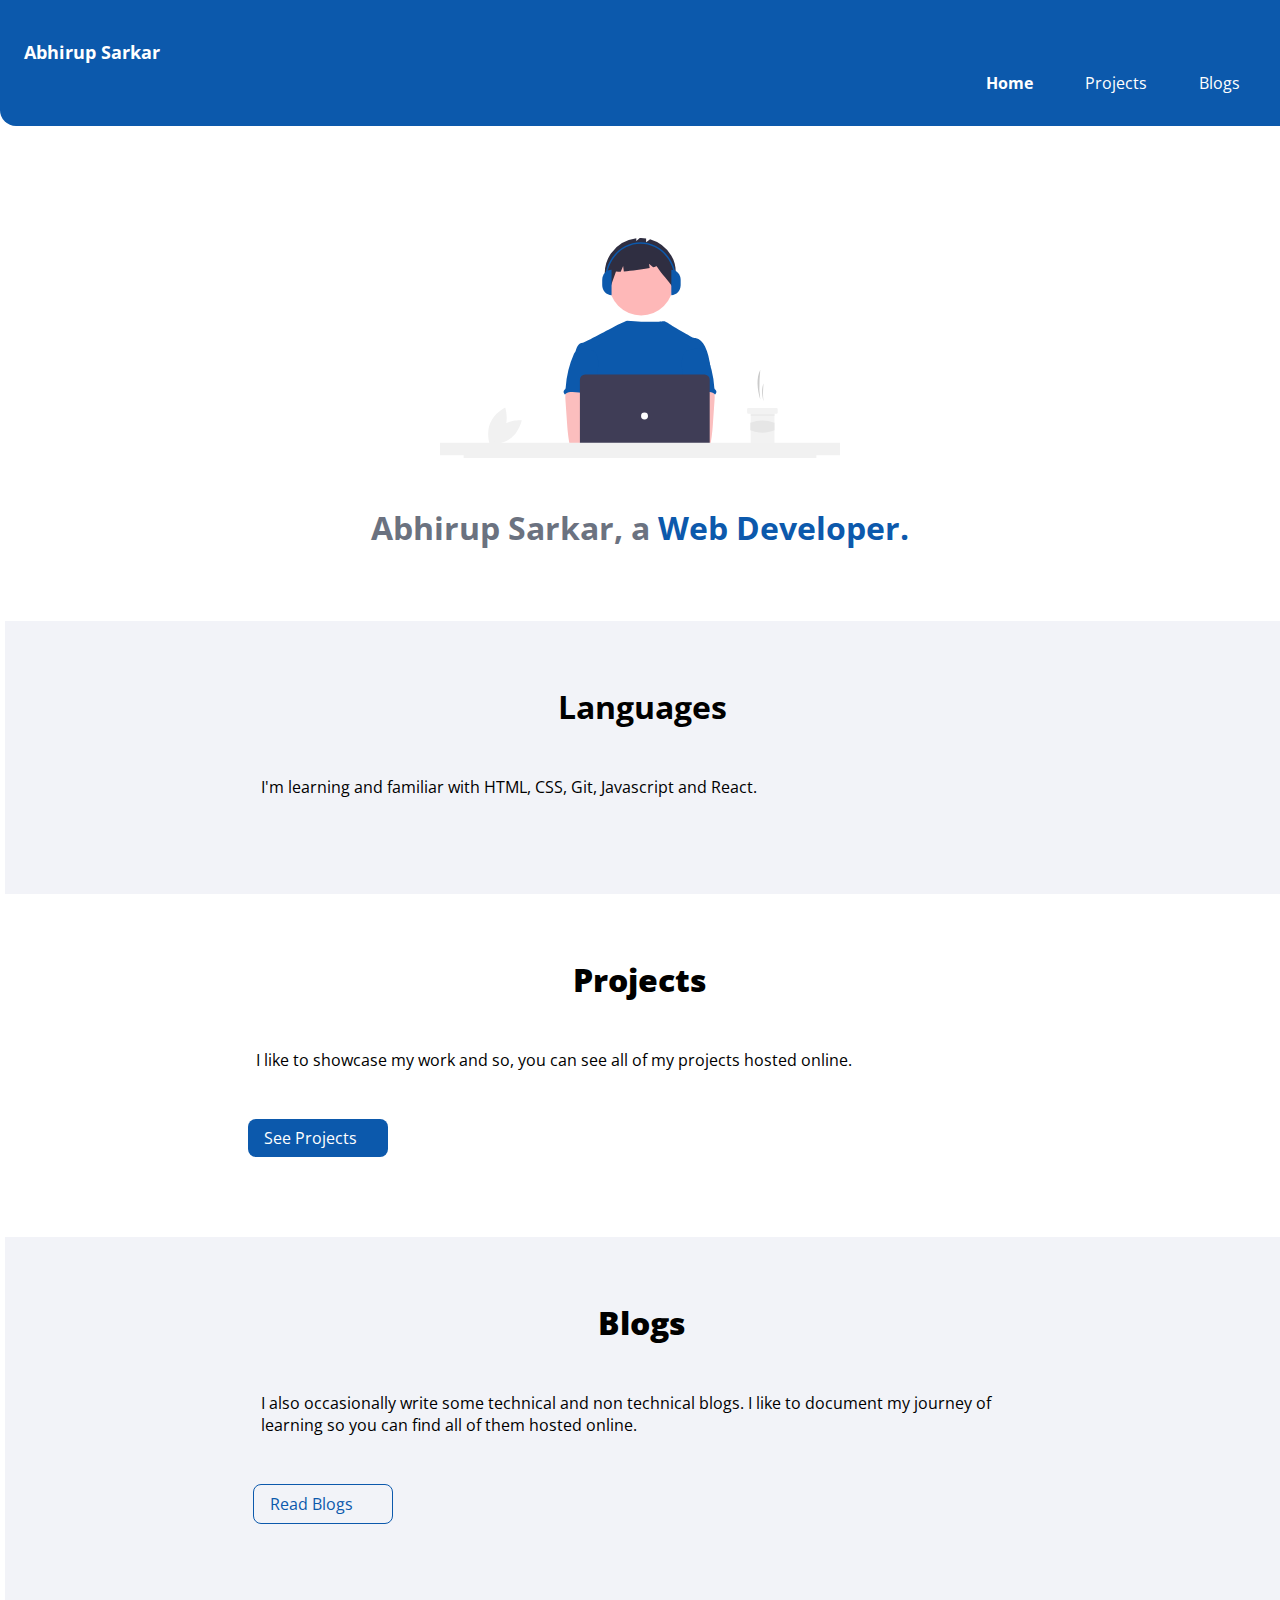
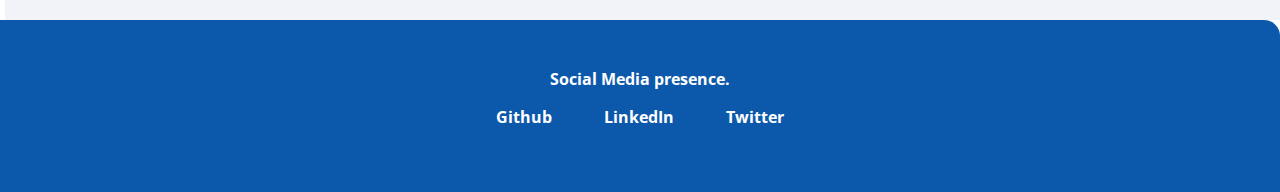
<file: index.html>
<!DOCTYPE html>
<html lang="en">

<head>
  <meta charset="UTF-8">
  <meta name="viewport" content="width=device-width, initial-scale=1.0">
  <title> Abhirup Sarkar</title>
  <link href="/style.css" rel="stylesheet" />
  
</head>

<body>
  <!-- @Nav -->
  <nav class="navigation">
    <div class="nav-brand">Abhirup Sarkar</div>
    <ul class="list-non-bullet nav-pills">
      <li class="list-item-inline">
        <a class="link link-active" href="/index.html">Home</a>
      </li>
      <li class="list-item-inline">
        <a class="link" href="/lib/projects.html">Projects</a>
      </li>
      <li class="list-item-inline">
        <a class="link" href="/lib/blogs.html">Blogs</a>
      </li>
    </ul>
  </nav>
  <!-- @header -->
  <header class="hero">
    <img class="hero-img" src="/Images/Hero.svg" />
    <h1 class="hero-heading">Abhirup Sarkar, a <span class="hero-heading-main">Web Developer.</span></h1>
  </header>
  <!-- Off-white section -->
  <section class="section ow">
    <div class="container container-center">
    <h1 class = "section__heading">Languages</h1>
    <p class = "description">I'm learning and familiar with HTML, CSS, Git, Javascript and React.
    </p>
    
    </div>
    
  </section>
  <!-- @Section -->
  <section class="section">
    <div class="container container-center ">
      <h1 class = "section__heading"><strong>Projects</strong></h1>
      <p class = "description">I like to showcase my work and so, you can see all of my projects hosted online.
      </p>        
    </div>
    <a class="link link-primary" href="https://twitter.com/">See Projects</a>
  </section>
    <section class="section ow">
      <div class="container container-center">
      <h1 class = "section__heading"><strong>Blogs</strong></h1>
      <p class = "description">I  also occasionally write some technical and non technical blogs. I like to document my journey of learning so you can find all of them hosted online.</p>
      </div>
      <a class="link link-secondary" href="https://www.facebook.com/">Read Blogs</a>
    </section>
    
    
  </section>
  <footer class="footer">
    <p><strong>Social Media presence.</strong></p>
    <ul class="social-links list-non-bullet  ">
      <li class="list-item-inline"><a class="link" href="https://github.com/Abhirup-Sarkar/">Github</a></li>
      <li class="list-item-inline"><a class="link" href="https://www.linkedin.com/in/abhirup-sarkar08/">LinkedIn</a></li>
      <li class="list-item-inline"><a class="link" href="https://twitter.com/Abhirup_Skr">Twitter</a></li>
    </ul>
  </footer>

</body>

</html>
</file>
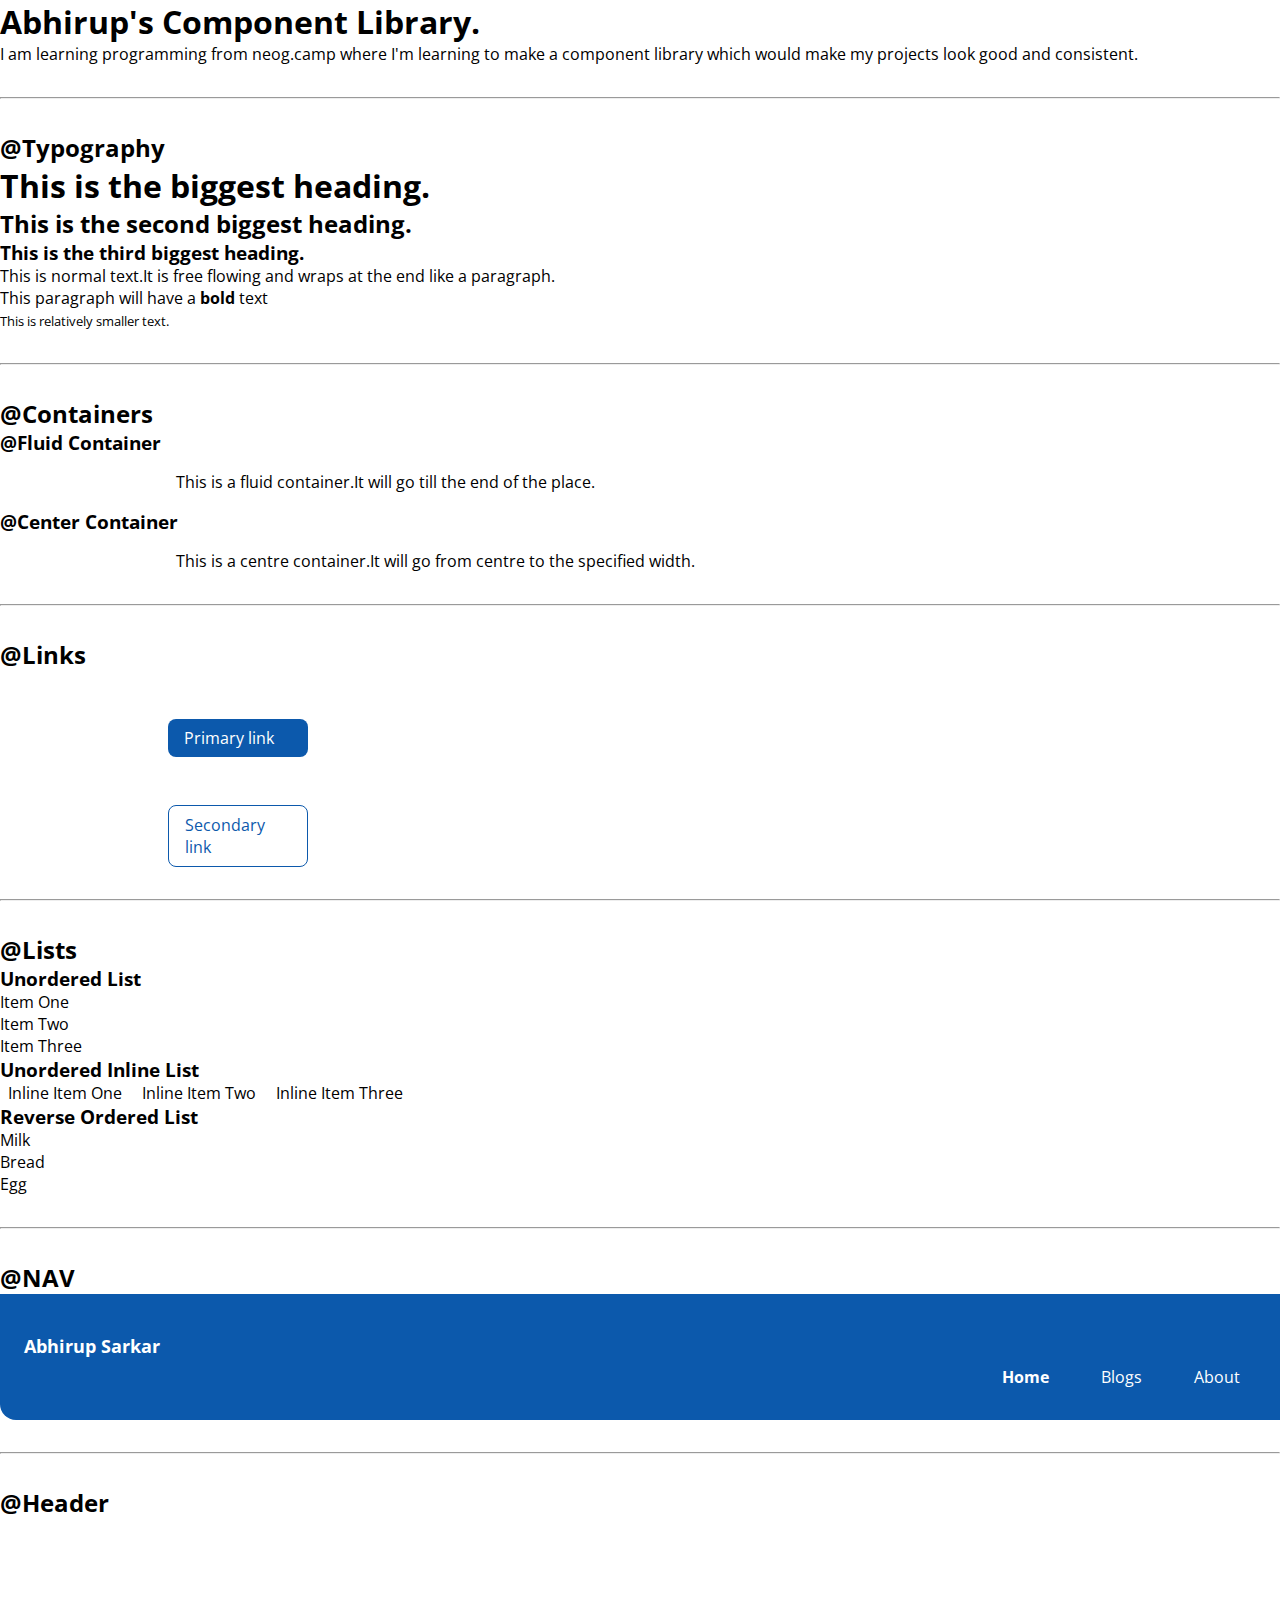
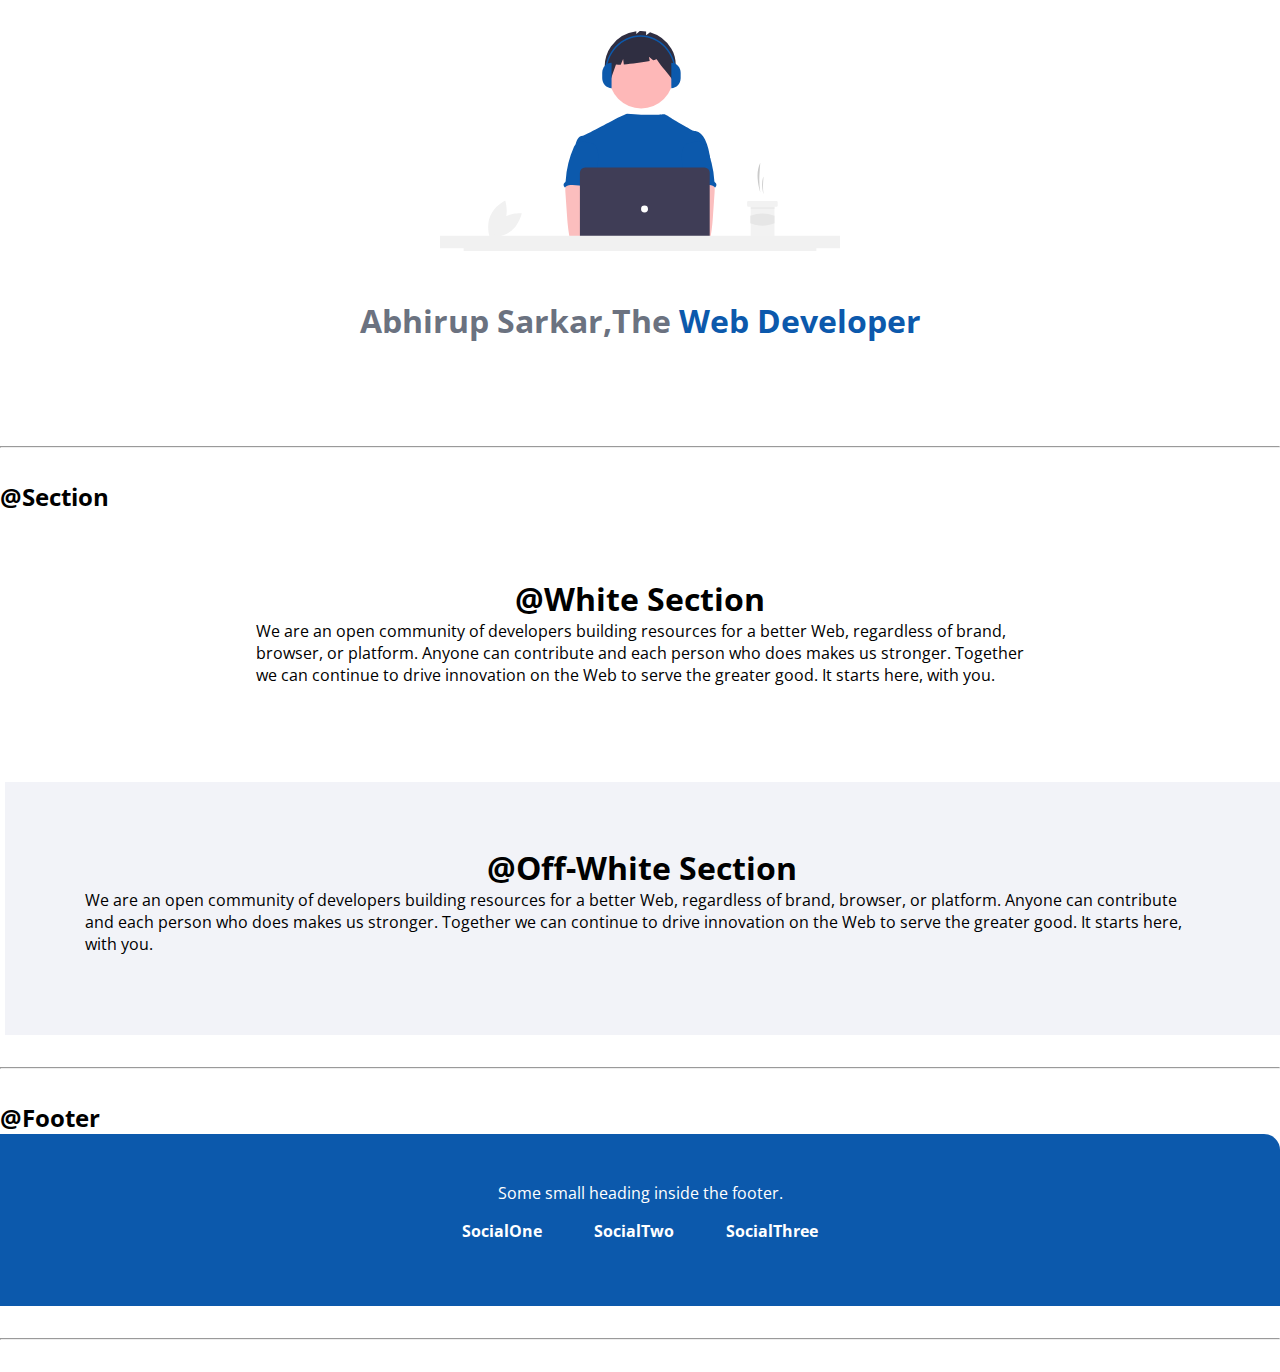
<file: lib/components.html>
<!DOCTYPE html>
<html lang="en">

<head>
  <meta charset="UTF-8" />
  <meta name="viewport" content="width=device-width, initial-scale=1.0" />
  <title>Component Library</title>
  <link href="/style.css" rel="stylesheet" />
</head>

<body>
  <h1>Abhirup's Component Library.</h1>
  <p>
    I am learning programming from neog.camp where I'm learning to make a
    component library which would make my projects look good and consistent.
  </p>

  <hr />

  <h2>@Typography</h2>
  <h1>This is the biggest heading.</h1>
  <h2>This is the second biggest heading.</h2>
  <h3>This is the third biggest heading.</h3>
  <p>
    This is normal text.It is free flowing and wraps at the end like a
    paragraph.
  </p>
  <p>This paragraph will have a <strong>bold</strong> text</p>
  <small>This is relatively smaller text.</small>

  <hr />

  <h2>@Containers</h2>
  <h3>@Fluid Container</h3>
  <div class="container">This is a fluid container.It will go till the end of the place.</div>
  <h3>@Center Container</h3>
  <div class="container container-center">
    This is a centre container.It will go from centre to the specified width.
  </div>

  <hr />

  <h2>@Links</h2>
  <a class="link link-primary" href="https://twitter.com/">Primary link</a>
  <a class="link link-secondary" href="https://www.facebook.com/">Secondary link</a>
  <hr>
  <h2>@Lists</h2>
  <h3>Unordered List</h3>
  <ul class="list-non-bullet">
    <li>Item One</li>
    <li>Item Two</li>
    <li>Item Three</li>
  </ul>
  <h3>Unordered Inline List</h3>
  <ul>
    <li class="list-item-inline">Inline Item One</li>
    <li class="list-item-inline">Inline Item Two</li>
    <li class="list-item-inline">Inline Item Three</li>
  </ul>
  <h3>Reverse Ordered List</h3>
  <ol reversed>
    <li>Milk</li>
    <li>Bread</li>
    <li>Egg</li>
  </ol>
  <hr />
  <h2>@NAV</h2>
  <nav class="navigation">
    <div class="nav-brand">Abhirup Sarkar</div>
    <ul class="list-non-bullet nav-pills">
      <li class="list-item-inline">
        <a class="link link-active" href="/">Home</a>
      </li>
      <li class="list-item-inline">
        <a class="link" href="/">Blogs</a>
      </li>
      <li class="list-item-inline">
        <a class="link" href="/">About</a>
      </li>
    </ul>
  </nav>
  <hr />
  <h2>@Header</h2>
  <header class="hero">
    <img class="hero-img" src="/Images/Hero.svg" />
    <h1 class="hero-heading">Abhirup Sarkar,The <span class="hero-heading-main">Web Developer</span></h1>
  </header>
  <hr />
  <h2>@Section</h2>
  <section class="section">
    <div class="container container-center">
      <h1>@White Section</h1>
      <p>We are an open community of developers building resources for a better Web, regardless of brand, browser, or platform. Anyone can contribute and each person who does makes us stronger. Together we can continue to drive innovation on the Web to serve the greater good. It starts here, with you.</p>
    </div>
  </section>
  <section class="section ow">
    <div class="container container-center"></div>
    <h1>@Off-White Section</h1>
    <p>We are an open community of developers building resources for a better Web, regardless of brand, browser, or platform. Anyone can contribute and each person who does makes us stronger. Together we can continue to drive innovation on the Web to serve the greater good. It starts here, with you.</p>
    </div>
  </section>
  <hr />
  <h2>@Footer</h2>
  <footer class="footer">
    <p>Some small heading inside the footer.</p>
    <ul class="social-links list-non-bullet  ">
      <li class="list-item-inline"><a class="link" href="/">SocialOne</a></li>
      <li class="list-item-inline"><a class="link" href="/">SocialTwo</a></li>
      <li class="list-item-inline"><a class="link" href="/">SocialThree</a></li>
    </ul>
  </footer>
  <hr>

</body>

</html>
</file>
<file: style.css>
@import url('https://fonts.googleapis.com/css2?family=Open+Sans:wght@400;700&display=swap');

:root {
     --primary-color:#0C59AC;/* colors.blue 800 */

    --cool-gray:#6B7280;
    --ghost-white:#F2F3F8;
    --dark-cool-gray-800:#1F2937;
    --dark-purple-500:#8B5CF6;


}
*{
    margin:0px;
    padding:0px;
}
body {
    font-family: 'Open Sans', sans-serif;
    
}

hr {
    margin: 2rem 0rem;
}
/* spaces */
.margin-md {
    margin: 2rem;
}

/**containers**/
.container {
    padding: 0rem 1rem;
    margin: 1rem 10rem;
}

.center-container {
    max-width:  600px;
    
    margin: auto;
}

/** links **/
.link {
    box-sizing: border-box;
    text-decoration: none;
    padding: 0.5rem 1rem;
}

.link-primary {
    background-color: var(--primary-color);
    border-radius: 0.5rem;
    color: white;
    display: block;
    max-width: 140px;
    margin: 3rem 1rem 0rem 10.5rem;
   
    
    
}

.link-secondary {
    color: var(--primary-color);
    border-radius: 0.5rem;
    border: 1px solid var(--primary-color);
    display: block;
    max-width: 140px;
    margin: 3rem 1rem 1rem 10.5rem;

}

/** list **/
.list-non-bullet {
    list-style: none;
    padding-inline-start: 0px;

}

.list-item-inline {
    display: inline;
    padding: 0rem 0.5rem;
}
/**navigation**/

.navigation {
    background-color: var(--primary-color);
    
    padding: 2rem 1rem;
   
    border-bottom-left-radius: 1rem;

}

.navigation .nav-brand {
    font-weight: bold;
    font-size: 1.1rem;
    color: white;
    margin: 0.5rem 0.5rem;
}

.navigation .link {
    color: white;

}

.navigation .nav-pills {
    text-align: right;
}
.navigation .link-active{
  font-weight:bold;  
}
.hero{
    padding:7rem 2rem 3rem 2rem;
    

}
.hero .hero-img{
    max-width: 400px;
    display:block;
    margin:auto;


}
.hero .hero-heading{
    color:var(--cool-gray);
    padding-top: 1.5rem;
    text-align: center;
    margin:1.5rem;
}
.hero .hero-heading .hero-heading-main{
    color:var(--primary-color)
}
/** sections **/
.section{
    padding:3rem 5rem 5rem 5rem;
    
    
} 
.section h1 {
    text-align: center;

    
}
.ow{
    background-color: var(--ghost-white);
    margin-left:0.3rem;
}
.section__heading{
    margin-bottom: 3rem;
}
.description{
    font-size: medium;
}
.footer{
    background-color: var(--primary-color);
    padding: 3rem 1rem;
    text-align:center;
    border-top-right-radius: 1rem;
    color:white;
    
}
.footer .link{
    color:white;
    font-weight: bold;
    
}
.footer ul{
    padding-inline-start:0px;
    margin: 1rem;
}
</file>
